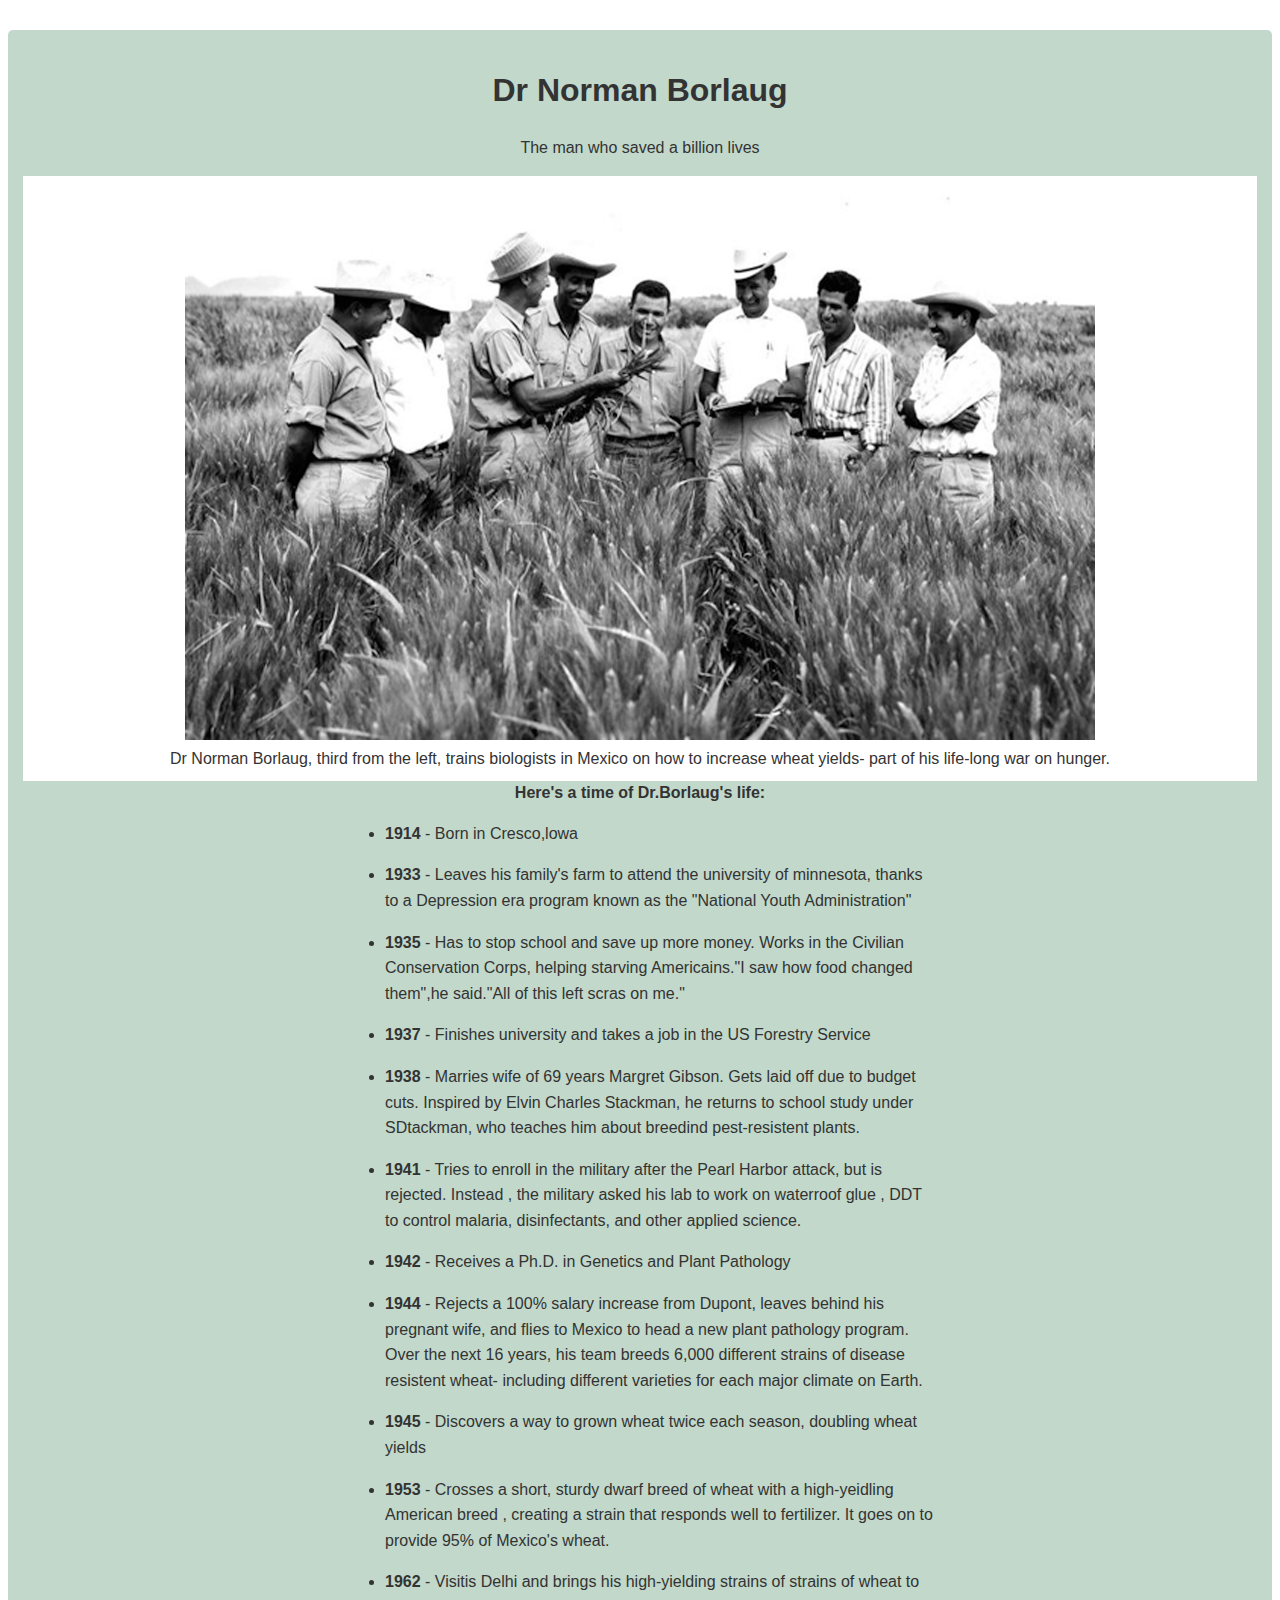
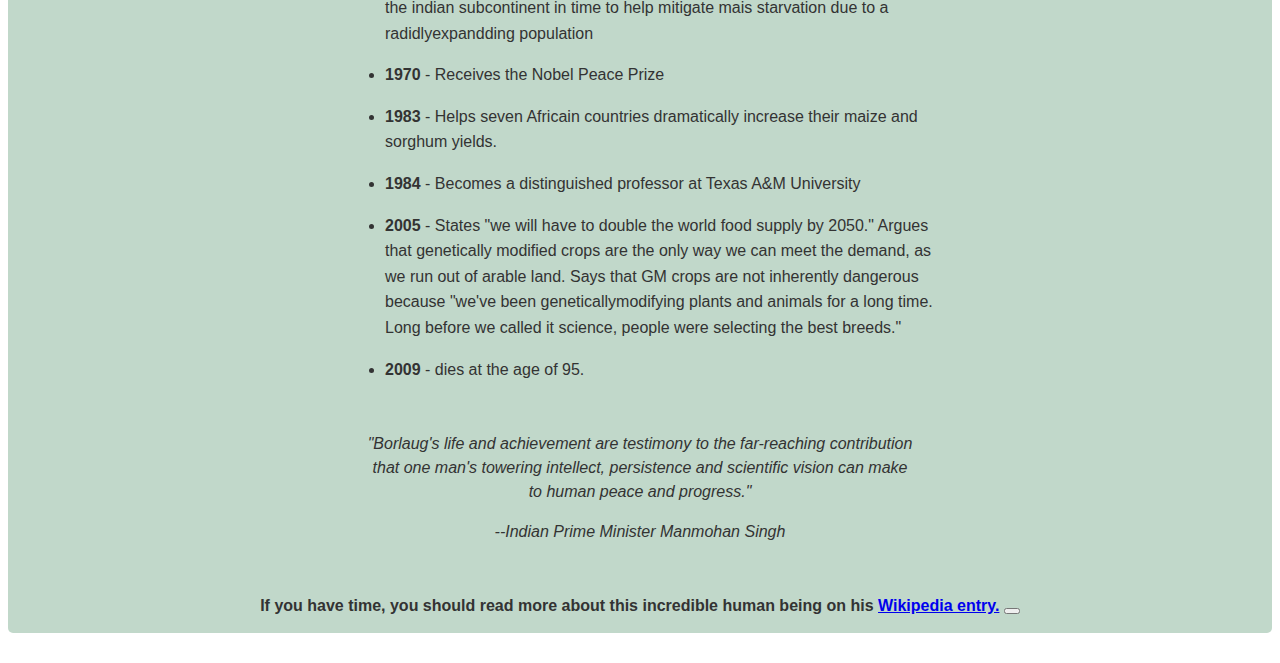
<file: EXERCICE HTML1/index.html>
<!doctype html>
<html>
    <head>
        <meta charset="utf-8">
        <meta name="viewport" content="width=device-width, initial-scale=1.0">
        <link rel="stylesheet" href="image/styles.css">
        <title>Dr Norman Borlaug</title>
    </head>
    <body data-scroll>
        <main id="main">
            <h1 id="title">Dr Norman Borlaug</h1>
            <p>The man who saved a billion lives</p> 
            <figure id="cadre">
                <img id="image" src="image/norman.jpg" width="75%" height="30%">
                <figcaption id="imgfig">
                    Dr Norman Borlaug, third from the left, trains biologists in Mexico on how to increase wheat yields- part of his life-long war on hunger.
                </figcaption> 
            </figure>
            <section id="info">
            <strong id="section-">Here's a time of Dr.Borlaug's life:</strong>
            <ul>
                <li>
                 <strong>1914</strong>  - Born in Cresco,lowa
                </li>
            <li>
                <strong>1933</strong>  - Leaves his family's farm to attend the university of minnesota, thanks to a Depression era program known as the "National Youth Administration"
            </li>
            <li>
                <strong>1935</strong>  - Has to stop school and save up more money. Works in the Civilian Conservation Corps, helping starving Americains."I saw how food changed them",he said."All of this left scras on me."
            </li>
            <li>
                <strong>1937</strong>  - Finishes university and takes a job in the US Forestry Service
            </li>
            <li>
                <strong>1938</strong>  - Marries wife of 69 years Margret Gibson. Gets laid off due to budget cuts. Inspired by Elvin Charles Stackman, he returns to school study under SDtackman, who teaches him about breedind pest-resistent plants.
            </li>
            <li>
                <strong>1941</strong>  - Tries to enroll in the military after the Pearl Harbor attack, but is rejected. Instead , the military asked his lab to work on waterroof glue , DDT to control malaria, disinfectants, and other applied science.
            </li>
            <li>
                <strong>1942</strong>  - Receives a Ph.D. in Genetics and Plant Pathology
            </li>
            <li>
                <strong>1944</strong>  - Rejects a 100% salary increase from Dupont, leaves behind his pregnant wife, and flies to Mexico to head a new plant pathology program. Over the next 16 years, his team breeds 6,000 different strains of disease resistent wheat- including different varieties for each major climate on Earth.
            </li>
            <li>
                <strong>1945</strong>  - Discovers a way to grown wheat twice each season, doubling wheat yields
            </li>
            <li>
                <strong>1953</strong>  - Crosses a short, sturdy dwarf breed of wheat with a high-yeidling American breed , creating a strain that responds well to fertilizer. It goes on to provide 95% of Mexico's wheat.
            </li>
            <li>
                <strong>1962</strong>  - Visitis Delhi and brings his high-yielding strains of strains of wheat to the indian subcontinent in time to help mitigate mais starvation due to a radidlyexpandding population
            </li>
            <li>
                <strong>1970</strong>  - Receives the Nobel Peace Prize
            </li>
            <li>
                <strong>1983</strong>  - Helps seven Africain countries dramatically increase their maize and sorghum yields.
            </li>
            <li>
                <strong>1984</strong>  - Becomes a distinguished professor at Texas A&M University
            </li>
            <li>
                <strong>2005</strong>  - States "we will have to double the world food supply by 2050." Argues that genetically modified crops are the only way we can meet the demand, as we run out of arable land. Says that GM crops are not inherently dangerous because "we've been geneticallymodifying plants and animals for a long time. Long before we called it science, people were selecting the best breeds."
            </li>
            <li>
                <strong>2009</strong>  - dies at the age of 95.
            </li>
        </ul>
        <BLOckquote>
            <P>"Borlaug's life and achievement are testimony to the far-reaching contribution that one man's towering intellect, persistence and scientific vision can make to human peace and progress."</P>
            <footer><cite>--Indian Prime Minister Manmohan Singh</cite></footer>
        </BLOckquote>
        <strong>If you have time, you should read more about this incredible human being on his <a href="https://fr.wikipedia.org/wiki/Norman_Borlaug" target="_blank"> Wikipedia entry.</a></strong>
        <button onclick="scrool" (0,100)> <a href="#"></a> </button>  
    </main>
    </body>
</html>
</file>
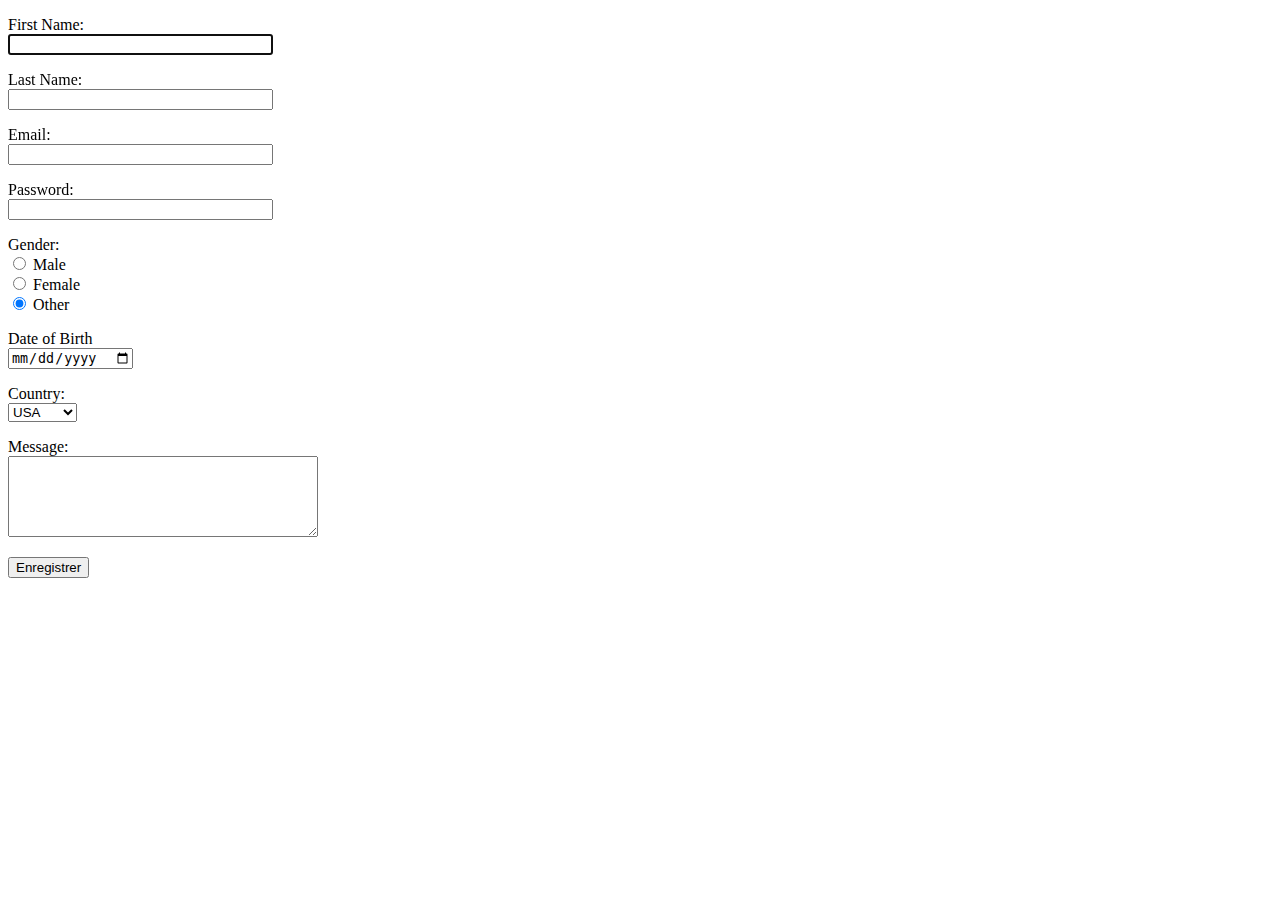
<file: EXERCICE HTML1/formulaire.html>
<!DOCTYPE html>
<html lang="en">
<head>
    <meta charset="UTF-8">
    <meta name="viewport" content="width=device-width, initial-scale=1.0">
    <title>ENTREES VOS INFORMATIONS </title>
</head>
<body>
    <form method="get" action="">
        <p>
            <label for="first-name">First Name:</label> <br>
            <input type="text" id="first-name" name="first-name" size="30" required autofocus/>
        </p>
        
        <p>
            <label for="last-name">Last Name:</label> <br>
            <input type="text" id="last-name" name="last-name" size="30"/>
        </p>
        <p>
            <label for="mail">Email:</label> <br>
            <input type="email" id="mail"name="E-mail" size="30"/>
        </p>
        <p>
            <label for="pass">Password:</label> <br>
            <input type="password" id="pass" name="password" size="30" required />
        </p>
        <p>
            <label for="gender">Gender:</label> <br>
            <input type="radio" name="gender"id="gender" value="male"/>
            <label for="male">Male</label> <br>
            <input type="radio"name="gender"id="gender" value="female"/>

            <label for="female">Female</label> <br>
            <input type="radio" name="gender"id="gender" value="other" checked/>
            <label for="other">Other</label> <br>
        </p>
        <p>
            <label for="date-birth">Date of Birth</label> <br>
            <input type="date" name="gender" id="">
        </p>
        <p>
            <!-- C'est USA -->
            <!-- qui sera initialement sélectionnée -->
            <label for="web">Country:</label> <br>
            <select id="monselect">
                <option value="USA selected">USA</option>
                <option value="UK">UK</option>
                <option value="Canada">Canada</option>
            </select>
        </p>
         <P>
            <label for="mess">Message:</label> <br>
            <textarea id="mess" name="message" rows="5" cols="36">
            
            </textarea>
        </P>
        <P>
            <input type="submit" value="Enregistrer"/>
        </P>
    </form>
        
</body>
</html>
</file>
<file: EXERCICE HTML1/image/styles.css>
#main {
    margin: 30px 8px;
    padding: 15px;
    border-radius: 5px;
    background: #c1d8ca;
}
li {
    margin: 16px 0;
    display: list-item;
    text-align: -webkit-match-parent;
}
ul {
    max-width: 550px;
    margin: 0 auto 50px auto;
    text-align: left;
    line-height: 1.6;
    list-style-type: disc;
}
body {
    font-family: -apple-system, BlinkMacSystemFont, 'Segoe UI', 'Roboto', 'Helvetica Neue', Arial, sans-serif;
    font-size: 1.6rem;
    line-height: 1.5;
    text-align: center;
    color: #333;
    margin: 0;
}
html {
    font-size: 10px;
    scroll-behavior: smooth;
}
#cadre {
    background: white;
    padding: 10px;
    margin: 0;
}
blockquote {
    font-style: italic;
    max-width: 550px;
    margin: 0 auto 50px auto;
    text-align: center;
    display: block;
}
</file>
